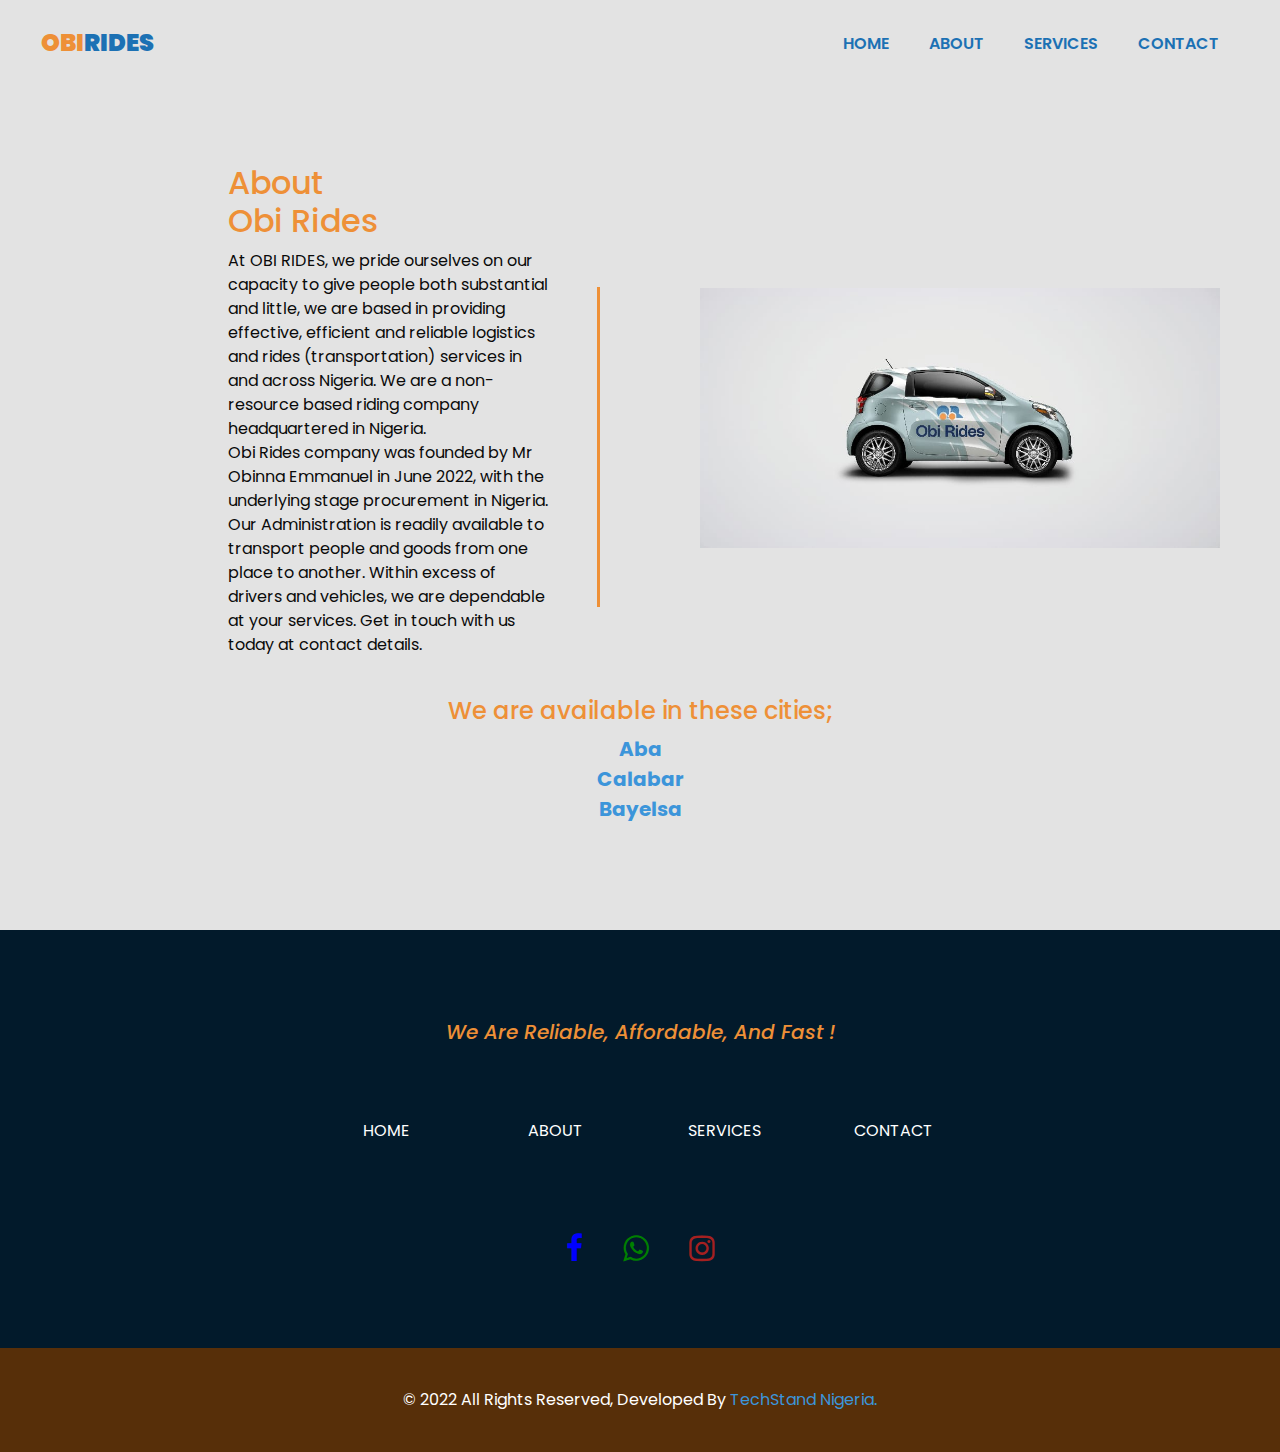
<file: about.html>
<!DOCTYPE html>
<html>

  <head>
    <!-- Basic -->
    <meta charset="utf-8" />
    <meta http-equiv="X-UA-Compatible" content="IE=edge" />
    <!-- Mobile Metas -->
    <meta name="viewport" content="width=device-width, initial-scale=1, shrink-to-fit=no" />
    <!-- Site Metas -->
    <meta name="keywords" content="" />
    <meta name="description" content="" />
    <meta name="author" content="" />

    <title>ObiRides</title>

    <!-- slider stylesheet -->
    <link rel="stylesheet" type="text/css"
      href="https://cdnjs.cloudflare.com/ajax/libs/OwlCarousel2/2.3.4/assets/owl.carousel.min.css" />

    <!-- bootstrap core css -->
    <link rel="stylesheet" type="text/css" href="css/bootstrap.css" />

    <!-- fonts style -->
    <link href="https://fonts.googleapis.com/css?family=Poppins:400,700&display=swap" rel="stylesheet">
    <link rel="stylesheet" href="https://cdnjs.cloudflare.com/ajax/libs/font-awesome/4.7.0/css/font-awesome.min.css">

    <!-- Custom styles for this template -->
    <link href="css/style.css" rel="stylesheet" />
    <!-- responsive style -->
    <link href="css/responsive.css" rel="stylesheet" />
  </head>

  <body class="sub_page">

    <div class="hero_area">
      <!-- header section strats -->
      <header class="header_section">
        <div class="container-fluid">
          <nav class="navbar navbar-expand-lg custom_nav-container ">
            <a class="navbar-brand text-brand" href="index.html">
              <span id="ogol"> Obi </span>
              <span id="ogoll">Rides</span>
            </a>

            <button class="navbar-toggler" type="button" data-toggle="collapse" data-target="#navbarSupportedContent"
              aria-controls="navbarSupportedContent" aria-expanded="false" aria-label="Toggle navigation">
              <span class="navbar-toggler-icon"></span>
            </button>

            <div class="collapse navbar-collapse" id="navbarSupportedContent">
              <div class="d-flex ml-auto flex-column flex-lg-row align-items-center">
                <ul class="navbar-nav  ">
                  <li class="nav-item ">
                    <a class="nav-link" href="index.html">Home <span class="sr-only">(current)</span></a>
                  </li>
                  <li class="nav-item active">
                    <a class="nav-link" href="about.html"> About</a>
                  </li>
                  <li class="nav-item">
                    <a class="nav-link" href="service.html"> Services </a>
                  </li>
                  <li class="nav-item">
                    <a class="nav-link" href="contact.html">Contact </a>
                  </li>
                </ul>
              </div>
            </div>
          </nav>
        </div>
      </header>
      <!-- end header section -->
    </div>

    <!-- about section -->

    <section class="about_section layout_padding">
      <div class="container-fluid">
        <div class="row">
          <div class="col-lg-4 col-md-5 offset-lg-2 offset-md-1">
            <div class="detail-box">
              <h2>
                About <br>
                Obi Rides
              </h2>
              <p>
                At OBI RIDES, we pride ourselves on our capacity to give people both substantial and little, we are based
                in providing effective, efficient and reliable logistics and rides (transportation) services in and across
                Nigeria.

                We are a non-resource based riding company headquartered in Nigeria.

                <!-- Notwithstanding. OBI RIDES has a capacity system deliberately suitable in all accessable areas in and
                across Nigeria. -->

                <br> 
                Obi Rides company was founded by Mr Obinna Emmanuel in June 2022, with the underlying stage procurement
                in Nigeria.

                Our Administration is readily available to transport people and goods from one place to another.

                Within excess of drivers and vehicles, we are dependable at your services.

                Get in touch with us today at contact details.
              </p>
            </div>
          </div>
          <div class="col-md-6">
            <div class="img-box">
              <img src="images/car.JPG" alt="">
            </div>
          </div>
        </div>
      </div> <br>
      <h4 class="text-center">
        We are available in these cities; 
      </h4>
      <p class="text-center cities">Aba <br> Calabar <br> Bayelsa</p> 
    </section>
   

    <!-- end about section -->

    <!-- info section -->

    <section class="info_section layout_padding-top layout_padding2-bottom">
      <div class="container">
        <div class="box">

          <div class="info_links">
            <div class="gg">
              <h2>We Are Reliable, Affordable, And Fast !</h2>
              
            </div>
            <ul>
              <li class=" ">
                <a class="" href="index.html">Home <span class="sr-only">(current)</span></a>
              </li>
              <li class="">
                <a class="" href="about.html"> About</a>
              </li>
              <li class="">
                <a class="" href="service.html"> Services </a>
              </li>
              <li class="">
                <a class="" href="contact.html">Contact </a>
              </li>
            </ul>
          </div>
          <div class="info_social">
            <div>
              <a href="https://m.facebook.com/Obi-Rides-107262828687161/">
                <i class="fa fa-facebook" aria-hidden="true" style="color:blue; font-size: 30px; margin: 20px; "></i>
              </a>
            </div>
            <div>
              <a href="https://wa.me/qr/H6SOITQIMEZ6N1">
                <i class="fa fa-whatsapp" aria-hidden="true" style="color:green; font-size: 30px; margin: 20px;"></i>
              </a>
            </div>
            
            <div>
              <a href="https://www.instagram.com/obi_rides?r=nametag">
                <i class="fa fa-instagram" aria-hidden="true" style="color:rgb(165, 32, 32); font-size: 30px; margin: 20px;"></i>
              </a>
            </div>
          </div>
        </div>
      </div>

    </section>


    

    <!-- end info section -->

    <!-- footer section -->
    <section class="container-fluid footer_section">
      <div class="container">
        <p>
          &copy; 2022 All Rights Reserved,
           Developed By <a href="https://www.linkedin.com/in/ugboizu-umezurike-83396622b">TechStand Nigeria.</a>
        </p>
      </div>
    </section>
    <!-- footer section -->

    <script type="text/javascript" src="js/jquery-3.4.1.min.js"></script>
    <script type="text/javascript" src="js/bootstrap.js"></script>
    <script type="text/javascript" src="https://cdnjs.cloudflare.com/ajax/libs/OwlCarousel2/2.3.4/owl.carousel.min.js">
    </script>


    <!-- owl carousel script -->
    <script type="text/javascript">
      $(".owl-carousel").owlCarousel({
        loop: true,
        margin: 20,
        navText: [],
        autoplay: true,
        autoplayHoverPause: true,
        responsive: {
          0: {
            items: 1
          },
          768: {
            items: 2
          },
          1000: {
            items: 2
          }
        }
      });
    </script>
    <!-- end owl carousel script -->

  </body>

</html>
</file>
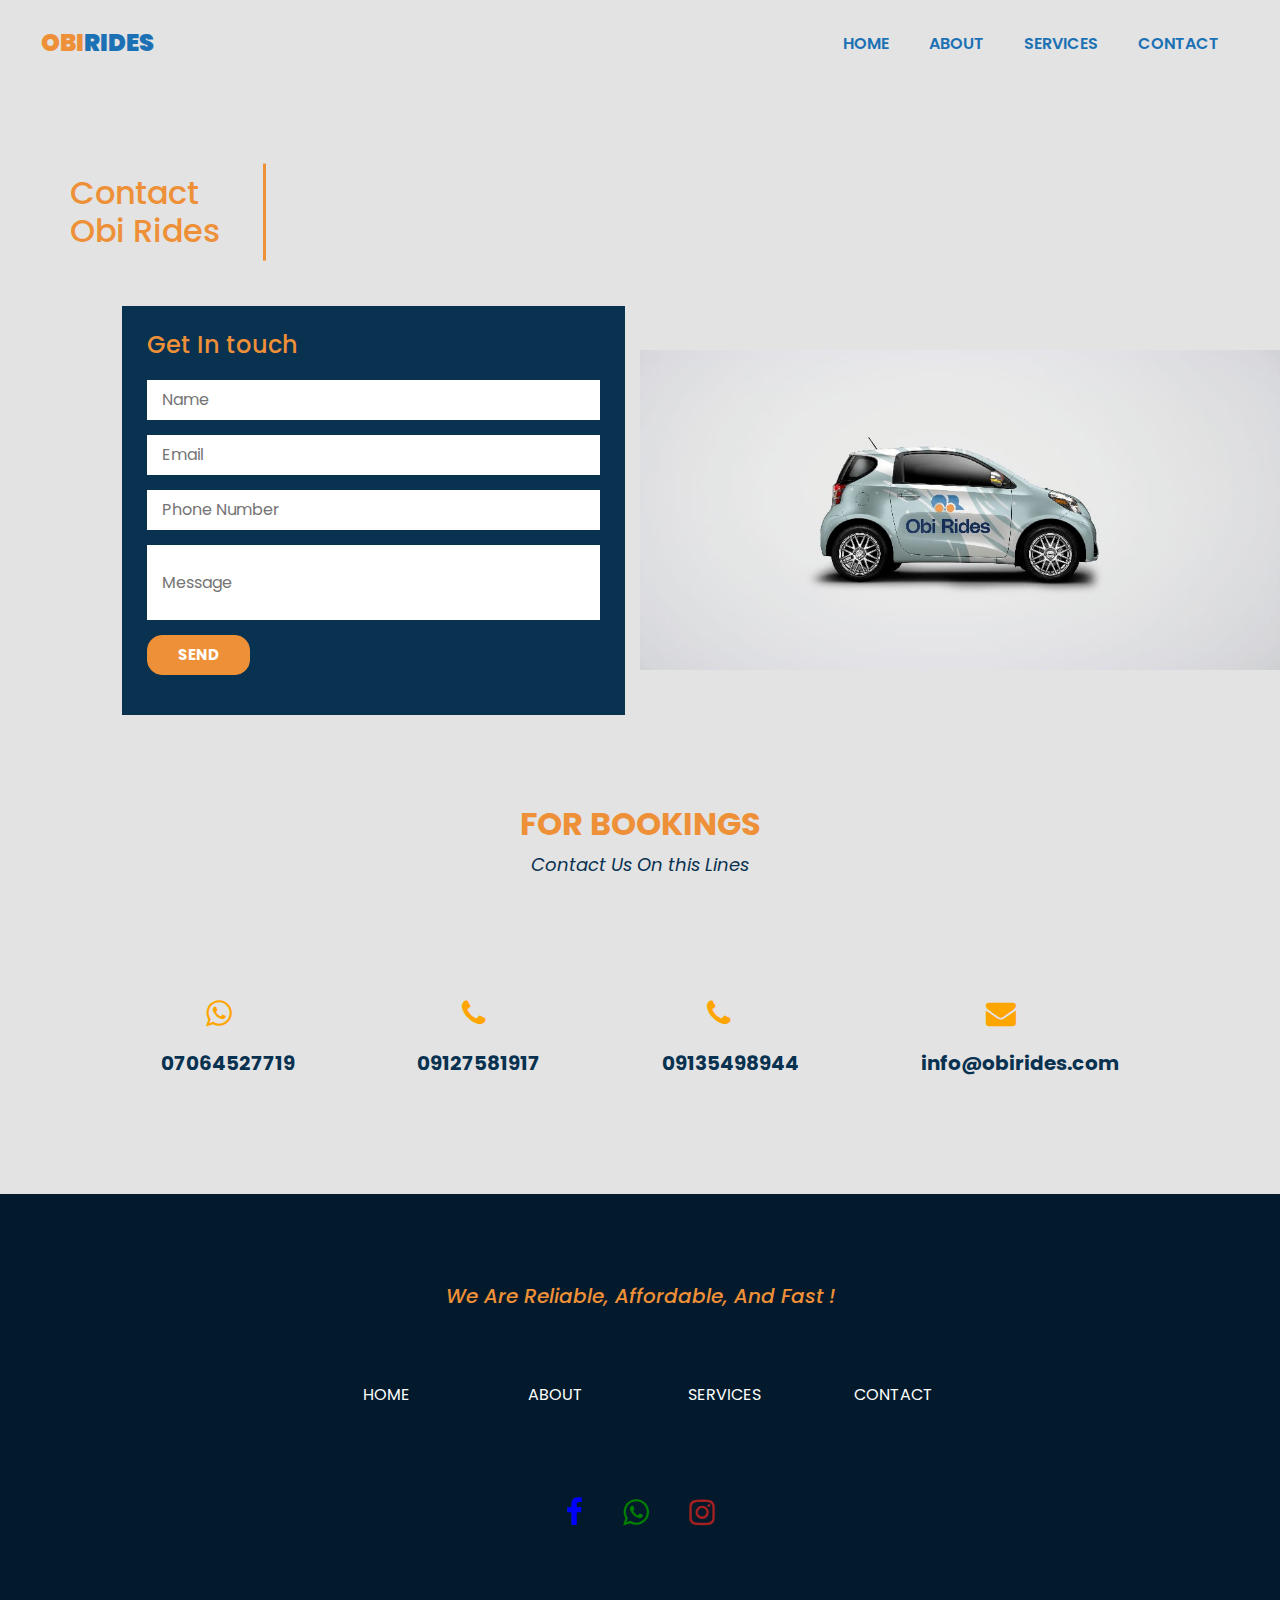
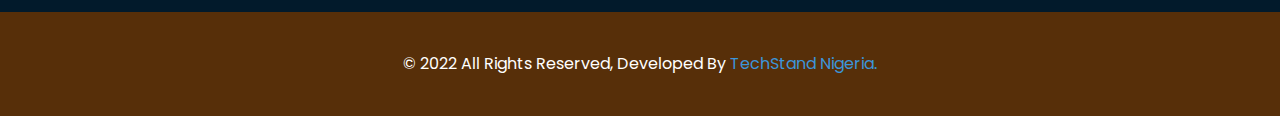
<file: contact.html>
<!DOCTYPE html>
<html>

<head>
  <!-- Basic -->
  <meta charset="utf-8" />
  <meta http-equiv="X-UA-Compatible" content="IE=edge" />
  <!-- Mobile Metas -->
  <meta name="viewport" content="width=device-width, initial-scale=1, shrink-to-fit=no" />
  <!-- Site Metas -->
  <meta name="keywords" content="" />
  <meta name="description" content="" />
  <meta name="author" content="" />

  <title>obirides.com</title>


  <!-- slider stylesheet -->
  <link rel="stylesheet" type="text/css" href="https://cdnjs.cloudflare.com/ajax/libs/OwlCarousel2/2.3.4/assets/owl.carousel.min.css" />

  <!-- bootstrap core css -->
  <link rel="stylesheet" type="text/css" href="css/bootstrap.css" />

  <!-- fonts style -->
  <link href="https://fonts.googleapis.com/css?family=Poppins:400,700&display=swap" rel="stylesheet">
  <link rel="stylesheet" href="https://cdnjs.cloudflare.com/ajax/libs/font-awesome/4.7.0/css/font-awesome.min.css">

  <!-- Custom styles for this template -->
  <link href="css/style.css" rel="stylesheet" />
  <!-- responsive style -->
  <link href="css/responsive.css" rel="stylesheet" />
</head>

<body class="sub_page">

  <div class="hero_area">
    <!-- header section strats -->
    <header class="header_section">
      <div class="container-fluid">
        <nav class="navbar navbar-expand-lg custom_nav-container ">
          <a class="navbar-brand text-brand" href="index.html">
            <span id="ogol"> Obi </span>
            <span id="ogoll">Rides</span>
          </a>
          <button class="navbar-toggler" type="button" data-toggle="collapse" data-target="#navbarSupportedContent" aria-controls="navbarSupportedContent" aria-expanded="false" aria-label="Toggle navigation">
            <span class="navbar-toggler-icon"></span>
          </button>

          <div class="collapse navbar-collapse" id="navbarSupportedContent">
            <div class="d-flex ml-auto flex-column flex-lg-row align-items-center">
              <ul class="navbar-nav  ">
                <li class="nav-item ">
                  <a class="nav-link" href="index.html">Home <span class="sr-only">(current)</span></a>
                </li>
                <li class="nav-item">
                  <a class="nav-link" href="about.html"> About</a>
                </li>
                <li class="nav-item">
                  <a class="nav-link" href="service.html"> Services </a>
                </li>
                <li class="nav-item active">
                  <a class="nav-link" href="contact.html">Contact</a>
                </li>
              </ul>
            </div>
          </div>
        </nav>
      </div>
    </header>
    <!-- end header section -->
  </div>

  <!-- contact section -->

  <section class="contact_section layout_padding">
    <div class="container">
      <div class="heading_container">
        <h2>
          Contact <br>
          Obi Rides
        </h2>
      </div>
    </div>
    <div class="container-fluid">
      <div class="row">
        <div class="col-md-5  offset-md-1">
          <div class="contact_form">
            <h4>
              Get In touch
            </h4>
            <form action="https://getform.io/f/2b7813c0-aff8-4a9d-9262-409c70ee3814"  method="POST">
              <input type="text" placeholder="Name" name="name">
              <input type="text" placeholder="Email" name="email">
              <input type="text" placeholder="Phone Number" name="phone" >
              <input type="text" placeholder="Message" class="message_input" name="message">
              <button>Send</button>
            </form>
          </div>
        </div>
        <div class="col-md-6 px-0">
          <div class="img-box">
            <img src="images/carr.png" alt="">
          </div>
        </div>
      </div>
    </div>
  </section>
  <!-- end contact section -->
  

    <section class="company_section">

      <div class="book">
        <h1>FOR BOOKINGS</h1>
        <p>Contact Us On this Lines</p>
      </div>
      <div class="lines">
        <a href="https://wa.me/qr/H6SOITQIMEZ6N1">
          <i class="fa fa-whatsapp" aria-hidden="true" style="color:orange; font-size: 30px; margin: 20px; margin-left: 45px;"></i>
          <p>07064527719</p>
        </a>

        <a href="tel:09127581917">
          <i class="fa fa-phone" aria-hidden="true" style="color: orange; font-size: 30px; margin: 20px; margin-left: 45px;"></i>
          <p>09127581917</p>
        </a>

        <a href="tel:07064527719">
          <i class="fa fa-phone" aria-hidden="true" style="color: orange; font-size: 30px; margin: 20px; margin-left: 45px;"></i>
          <p>09135498944</p>
        </a>

        <a href="mailto:info@obirides.com">
          <i class="fa fa-envelope" aria-hidden="true" style="color:orange; font-size: 30px; margin: 20px; margin-left: 65px;"></i>
          <p>info@obirides.com</p>
        </a>
      </div>
    </section>

  <!-- info section -->

  <section class="info_section layout_padding-top layout_padding2-bottom">
    <div class="container">
      <div class="box">
        <div class="info_links">
          <div class="gg">
            <h2>We Are Reliable, Affordable, And Fast !</h2>
          </div>
          <ul>
            <li class=" ">
              <a class="" href="index.html">Home <span class="sr-only">(current)</span></a>
            </li>
            <li class="">
              <a class="" href="about.html"> About</a>
            </li>
            <li class="">
              <a class="" href="service.html"> Services </a>
            </li>
            <li class="">
              <a class="" href="contact.html">Contact </a>
            </li>
          </ul>
        </div>
        <div class="info_social">
          <div>
            <a href="https://m.facebook.com/Obi-Rides-107262828687161/">
              <i class="fa fa-facebook" aria-hidden="true" style="color:blue; font-size: 30px; margin: 20px; "></i>
            </a>
          </div>
          <div>
            <a href="https://wa.me/qr/H6SOITQIMEZ6N1">
              <i class="fa fa-whatsapp" aria-hidden="true" style="color:green; font-size: 30px; margin: 20px;"></i>
            </a>
          </div>
          
          <div>
            <a href="https://www.instagram.com/obi_rides?r=nametag">
              <i class="fa fa-instagram" aria-hidden="true" style="color:rgb(165, 32, 32); font-size: 30px; margin: 20px;"></i>
            </a>
          </div>
        </div>
      </div>
    </div>

  </section>

  <!-- end info section -->

  <!-- footer section -->
  <section class="container-fluid footer_section">
    <div class="container">
      <p>
        &copy; 2022 All Rights Reserved,
        Developed By <a href="https://www.linkedin.com/in/ugboizu-umezurike-83396622b">TechStand Nigeria.</a>
      </p>
    </div>
  </section>
  <!-- footer section -->

  <script type="text/javascript" src="js/jquery-3.4.1.min.js"></script>
  <script type="text/javascript" src="js/bootstrap.js"></script>
  <script type="text/javascript" src="https://cdnjs.cloudflare.com/ajax/libs/OwlCarousel2/2.3.4/owl.carousel.min.js">
  </script>


  <!-- owl carousel script -->
  <script type="text/javascript">
    $(".owl-carousel").owlCarousel({
      loop: true,
      margin: 20,
      navText: [],
      autoplay: true,
      autoplayHoverPause: true,
      responsive: {
        0: {
          items: 1
        },
        768: {
          items: 2
        },
        1000: {
          items: 2
        }
      }
    });
  </script>
  <!-- end owl carousel script -->
 
  <!--  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  -->

</body>

</html>
</file>
<file: css/style.css>
html {
  overflow-x: hidden;
}

header {
  background-color: #e3e3e3;
}

body {
  font-family: "Poppins", sans-serif;
  background-color: #e3e3e3;
  /* color: #fdfafa; */
  /* background-color: #E3E3E3);  */
}

h5,
h3 {
  color: rgb(238, 144, 55);
}

.layout_padding {
  padding: 90px 0;
}

.layout_padding2 {
  padding: 45px 0;
}

.layout_padding2-top {
  padding-top: 45px;
}

.layout_padding2-bottom {
  padding-bottom: 45px;
}

.layout_padding-top {
  padding-top: 90px;
}

.layout_padding-bottom {
  padding-bottom: 90px;
}

.heading_container {
  display: -webkit-box;
  display: -ms-flexbox;
  display: flex;
  margin-bottom: 45px;
}

.heading_container h2 {
  position: relative;
  margin: 0;
  padding: 10px 0;
  color: rgb(238, 144, 55);
}

.heading_container h2::before {
  content: "";
  position: absolute;
  width: 3px;
  height: 100%;
  top: 50%;
  right: -45px;
  -webkit-transform: translateY(-50%);
  transform: translateY(-50%);
  z-index: 1;
  background-color: rgb(238, 144, 55);
  background-repeat: no-repeat;
}

/*header section*/
.hero_area {
  min-height: 100vh;
  position: relative;
  background-color: #e3e3e3;
  background-size: cover;
}

.hero_area::before {
  content: "";
  position: absolute;
  top: 0;
  left: 0;
  height: 100%;
  width: 65%;
  background-color: #e3e3e3;
  background-size: 100%;
  background-repeat: no-repeat;
}

.sub_page .hero_area {
  min-height: auto;
  background-image: none;
  /* background-color: rgb(245, 144, 126); */
}

.sub_page .service_section {
  margin: 45px auto;
}

.header_section .container-fluid {
  padding-right: 25px;
  padding-left: 25px;
}

.header_section .nav_container {
  margin: 0 auto;
}

.custom_nav-container .navbar-nav .nav-item .nav-link {
  margin: 10px 20px;
  padding: 0;
  color: rgb(28, 113, 180);
  font-weight: 600;
  text-align: center;
  position: relative;
  text-transform: uppercase;
}

.custom_nav-container .navbar-nav .nav-item .nav-link:hover {
  color: rgb(253, 143, 40);
}

a,
a:hover,
a:focus {
  text-decoration: none;
}

a:hover,
a:focus {
  color: initial;
}

.btn,
.btn:focus {
  outline: none !important;
  -webkit-box-shadow: none;
  box-shadow: none;
}

.custom_nav-container .nav_search-btn {
  background-image: url(../images/search-icon.png);
  background-size: 20px;
  background-repeat: no-repeat;
  background-position: center 5px;
  width: 35px;
  height: 35px;
  padding: 0;
  border: none;
}

.navbar-brand {
  display: -webkit-box;
  display: -ms-flexbox;
  display: flex;
}

.navbar-brand span {
  font-size: 24px;
  font-weight: 900;
  text-transform: uppercase;
}

#ogol {
  color: rgb(238, 144, 55);
}

#ogol:hover {
  color: rgb(28, 113, 180);
}

#ogoll {
  color: rgb(28, 113, 180);
}

.custom_nav-container {
  /* z-index: 99999; */
  padding-top: 20px;
  -webkit-box-align: end;
  -ms-flex-align: end;
  align-items: flex-end;
}

.navbar-expand-lg .navbar-collapse {
  -webkit-box-align: end;
  -ms-flex-align: end;
  align-items: flex-end;
}

.custom_nav-container .navbar-toggler {
  outline: none;
}

.custom_nav-container .navbar-toggler .navbar-toggler-icon {
  background-image: url(../images/menu.png);
  background-size: 45px;
}

/*end header section*/
/* slider section */
.slider_section {
  height: calc(100% - 80px);
  display: -webkit-box;
  display: -ms-flexbox;
  display: flex;
  -webkit-box-align: center;
  -ms-flex-align: center;
  align-items: center;
  z-index: 2;
  color: rgb(28, 113, 180);
  padding: 45px 0 75px 0;
  background-color: #e3e3e3;
}

.slider_section .row {
  -webkit-box-align: center;
  -ms-flex-align: center;
  align-items: center;
}

.slider_section div#carouselExampleIndicators {
  width: 130%;
  margin-left: -20%;
  position: unset;
}

.slider_section .box {
  padding-left: 15%;
  margin-bottom: 100px;
}

.slider_section .box .detail-box {
  padding-right: 10%;
}

.slider_section .box .detail-box h4 {
  font-weight: bold;
  margin-bottom: 0;
  color: rgb(238, 144, 55);
}

.slider_section .box .detail-box h1 {
  font-weight: bold;
  margin-bottom: 30px;
  text-transform: uppercase;
  font-size: 3rem;
}

.slider_section .box .img-box {
  /* margin-top: -100px; */
}

.slider_section .box .img-box img {
  width: 100%;
}

.slider_section .box .btn-box {
  margin-top: 15px;
}

.slider_section .box .btn-box a {
  text-align: center;
  display: inline-block;
  padding: 8px 30px;
  border: 1px solid rgb(28, 113, 180);
  background-color: transparent;
  color: rgb(28, 113, 180);
}

.slider_section .box .btn-box a:hover {
  background-color: rgb(28, 113, 180);
  color: #ffffff;
}

.slider_section .slider_form {
  width: 400px;
  padding: 25px;
  background-color: rgb(9, 49, 80);
  border-radius: 10px;
  /* margin-left: 100px; */
}

.slider_section .slider_form h4 {
  font-weight: bold;
  text-align: center;
  color: rgb(238, 144, 55);
  margin-bottom: 20px;
}

.slider_section .slider_form form {
  margin: 15px 0;
}

.slider_section .slider_form form input {
  width: 100%;
  height: 40px;
  border: none;
  outline: none;
  margin-bottom: 15px;
  padding-left: 15px;
}

.slider_section .slider_form form .btm_input {
  display: -webkit-box;
  display: -ms-flexbox;
  display: flex;
}

.slider_section .slider_form form .btm_input input {
  width: calc(95% - 116px);
  margin: 0;
  margin-right: 10px;
}

.slider_section .slider_form form .btm_input button {
  -webkit-box-flex: 1;
  -ms-flex: 1;
  flex: 1;
  min-width: 116px;
  border: none;
  outline: none;
  background-color: rgb(238, 144, 55);
  color: #ffffff;
}

.slider_section .carousel-indicators {
  /* margin: 0; */
  margin-left: 50px;
  -webkit-box-pack: start;
  -ms-flex-pack: start;
  justify-content: flex-start;
  left: 10%;
}

.slider_section .carousel-indicators li {
  width: 18px;
  height: 18px;
  border-radius: 100%;
  background-color: rgb(28, 113, 180);
  opacity: 1;
}

.slider_section .carousel-indicators li.active {
  background-color: rgb(238, 144, 55);
}

.about_section .row {
  -webkit-box-align: center;
  -ms-flex-align: center;
  align-items: center;
  /* background-color:; */
}

.about_section .detail-box {
  position: relative;
  padding-right: 75px;
}

.about_section .detail-box a {
  display: inline-block;
  padding: 8px 25px;
  border: 1px solid rgb(28, 113, 180);
  border-radius: 20px;
  background-color: transparent;
  color: rgb(28, 113, 180);
  margin-top: 25px;
}

.about_section .detail-box a:hover {
  background-color: rgb(238, 144, 55);
  color: white;
  border: none;
}

.about_section .detail-box p {
  color: #0a0a0a;
}

.about_section .detail-box h2 {
  color: rgb(238, 144, 55);
}

.about_section .detail-box::before {
  content: "";
  position: absolute;
  width: 3px;
  height: 65%;
  top: 25%;
  right: 25px;
  z-index: 1;
  background-color: rgb(238, 144, 55);
  background-repeat: no-repeat;
}

.about_section .img-box {
  padding: 75px 45px;
}

.about_section .img-box img {
  width: 100%;
  position: relative;
  z-index: 2;
}

.about_section h4 {
  color: rgb(238, 144, 55);
}

.about_section .cities {
  color: #3c95da;
}

.about_section .img-box::before {
  content: "";
  position: absolute;
  top: 0;
  left: 0;
  width: 60%;
  height: 100%;
  /* background-color: rgb(28,113,180); */
  z-index: 1;
  border-radius: 10px;
}

.mt-50 {
  margin-top: 50px;
}

.cities {
  font-size: 20px;
  font-weight: bold;
}

.counter-box i {
  font-size: 35px;
  color: #fff;
}
.counter-box h4 {
  font-size: 30px;
  font-weight: bold;
  color: #fff;
}
.counter-box span {
  color: #fff;
}

.service-arrow .block {
  padding: 70px 30px;
  text-align: center;
}
@media (max-width: 480px) {
  .service-arrow .block {
    padding: 60px 10px;
  }
}
.service-arrow .block i {
  font-size: 40px;
  display: inline-block;
  margin-bottom: 15px;
}
.service-arrow .block p {
  color: #000;
  margin-bottom: 0;
}
.service-arrow .block h3 {
  font-size: 24px;
  color: rgb(238, 144, 55);
}

.service-arrow {
  background-color: #e3e3e3;
}

.ffg {
  text-align: center;
  color: rgb(238, 144, 55);
  margin-top: 20px;
}

.service_section {
  width: 95%;
  margin: auto;
  border: 1px solid rgb(28, 113, 180);
}

.service_section .service_container {
  display: -webkit-box;
  display: -ms-flexbox;
  display: flex;
  text-align: center;
  -webkit-box-pack: justify;
  -ms-flex-pack: justify;
  justify-content: space-between;
}

.service_section .service_container .box .img-box {
  height: 85px;
  display: -webkit-box;
  display: -ms-flexbox;
  display: flex;
  -webkit-box-pack: center;
  -ms-flex-pack: center;
  justify-content: center;
  -webkit-box-align: end;
  -ms-flex-align: end;
  align-items: flex-end;
}

.service_section .service_container .box .img-box img {
  max-width: 100%;
  max-height: 100%;
}

.service_section .service_container .box .detail-box {
  margin-top: 15px;
}

.service_section .service_container .box .detail-box h5 {
  font-weight: bold;
}

.service_section .service_container .box .detail-box a {
  display: inline-block;
  padding: 7px 20px;
  border: 1px solid rgb(28, 113, 180);
  border-radius: 20px;
  background-color: transparent;
  color: rgb(28, 113, 180);
}

.service_container {
  display: flex;
  flex-wrap: wrap;
}

.service_section .service_container .box .detail-box a:hover {
  background-color: rgb(238, 144, 55);
  color: white;
  border: none;
}

.client_section .carousel-wrap {
  margin: 0 auto;
  padding: 0 5%;
  position: relative;
}

.client_section .owl-nav > div {
  margin-top: -26px;
  position: absolute;
  top: 50%;
  color: #cdcbcd;
}

.client_section .owl-carousel .owl-nav .owl-prev,
.client_section .owl-carousel .owl-nav .owl-next {
  width: 50px;
  height: 50px;
  background-color: rgb(28, 113, 180);
  background-size: 9px;
  background-position: center;
  border-radius: 100%;
  background-repeat: no-repeat;
  position: absolute;
  top: 50%;
  -webkit-transform: translateY(-50%);
  transform: translateY(-50%);
  outline: none;
}

.client_section .owl-carousel .owl-nav .owl-prev:hover,
.client_section .owl-carousel .owl-nav .owl-next:hover {
  background-color: rgb(28, 113, 180);
}

.client_section .owl-carousel .owl-nav .owl-prev {
  background-image: url(../images/prev.png);
  left: -10%;
}

.client_section .owl-carousel .owl-nav .owl-prev:hover {
  background-image: url(../images/prev-white.png);
}

.client_section .owl-carousel .owl-nav .owl-next {
  right: -10%;
  background-image: url(../images/next.png);
}

.client_section .owl-carousel .owl-nav .owl-next:hover {
  background-image: url(../images/next-white.png);
}

.client_section .box {
  padding: 35px 45px 15px 45px;
  margin: 15px;
  -webkit-box-shadow: 0 0 25px 0 rgba(0, 0, 0, 0.1);
  box-shadow: 0 0 25px 0 rgba(0, 0, 0, 0.1);
  position: relative;
}

.client_section .box .img-box {
  max-width: 125px;
  min-width: 125px;
}

.client_section .box .img-box img {
  width: 100%;
}

.client_section .box .detail-box {
  margin-top: 15px;
}

.client_section .box .detail-box img {
  width: 25px;
  color: rgb(238, 144, 55);
}

.client_section .box > div {
  position: relative;
  z-index: 2;
}

.client_section .box::after {
  content: "";
  position: absolute;
  top: 0;
  left: 0;
  width: 100%;
  height: 90px;
  background-color: rgb(28, 113, 180);
  z-index: 1;
}

.client_section .carousel-wrap {
  margin: 0 auto;
  padding: 0 5%;
  position: relative;
  margin-bottom: 45px;
}

.client_section .owl-carousel .owl-nav .owl-prev,
.client_section .owl-carousel .owl-nav .owl-next {
  width: 50px;
  height: 50px;
  background-color: rgb(28, 113, 180);
  background-size: 15px;
  background-position: center;
  border-radius: 100%;
  background-repeat: no-repeat;
  position: absolute;
  top: initial;
  bottom: -75px;
  outline: none;
}

.client_section .owl-carousel .owl-nav .owl-prev:hover,
.client_section .owl-carousel .owl-nav .owl-next:hover {
  background-color: rgb(238, 144, 55);
}

.client_section .owl-carousel .owl-nav .owl-prev {
  background-image: url(../images/prev.png);
  left: -5%;
}

.client_section .owl-carousel .owl-nav .owl-next {
  left: calc(-5% + 55px);
  background-image: url(../images/next.png);
}

.client_section .owl-carousel .owl-dots.disabled,
.client_section .owl-carousel .owl-nav.disabled {
  display: block;
}

.contact_section .row {
  -webkit-box-align: center;
  -ms-flex-align: center;
  align-items: center;
}

.book h1 {
  text-align: center;
  font-size: 2rem;
  font-weight: bold;
  color: rgb(238, 144, 55);
}

.book p {
  font-style: italic;
  font-size: 18px;
  font-weight: 400;
  color: rgb(9, 49, 80);
  text-align: center;
}

.gg h2 {
  text-align: center;
  font-style: italic;
  font-size: 20px;
  color: rgb(238, 144, 55);
  margin-bottom: 50px;
}

.lines {
  display: flex;
  justify-content: space-around;
  margin: 100px;
}

.lines p {
  font-weight: bold;
  font-size: 20px;
  color: rgb(9, 49, 80);
}



.contact_section .contact_form {
  padding: 25px;
  background-color: rgb(9, 49, 80);
}

.contact_section .contact_form h4 {
  color: rgb(238, 144, 55);
  margin-bottom: 20px;
}

.contact_section .contact_form form {
  margin: 15px 0;
}

.contact_section .contact_form form input {
  width: 100%;
  height: 40px;
  border: none;
  outline: none;
  margin-bottom: 15px;
  padding-left: 15px;
}

.contact_section .contact_form form input.message_input {
  height: 75px;
}

.contact_section .contact_form form button {
  padding: 8px 30px;
  border: 1px solid rgb(238, 144, 55);
  outline: none;
  background-color: rgb(238, 144, 55);
  border-radius: 15px;
  color: white;
  font-size: 15px;
  text-transform: uppercase;
  font-weight: bold;
}

.contact_section .contact_form form button:hover {
  background-color: rgb(238, 128, 26);
  border: 1px solid rgb(238, 128, 26);
}

.contact_section .img-box img {
  width: 100%;
}

.app_section {
  background-color: rgb(28, 113, 180);
  color: white;
}

.app_section .row {
  -webkit-box-align: center;
  -ms-flex-align: center;
  align-items: center;
}

.app_section .detail-box h2 {
  color: white;
  text-transform: uppercase;
  font-weight: bold;
}

.app_section .detail-box .text-box {
  margin-top: 25px;
}

.app_section .detail-box .text-box h5 {
  text-transform: uppercase;
  font-weight: bold;
  text-decoration: underline;
}

.app_section .detail-box .btn-box {
  margin: 25px -5px 0 -5px;
  display: -webkit-box;
  display: -ms-flexbox;
  display: flex;
}

.app_section .detail-box .btn-box a {
  margin: 5px;
}

.app_section .img-box {
  display: -webkit-box;
  display: -ms-flexbox;
  display: flex;
  -webkit-box-pack: center;
  -ms-flex-pack: center;
  justify-content: center;
  -webkit-box-align: center;
  -ms-flex-align: center;
  align-items: center;
}

.app_section .img-box img {
  max-width: 60%;
}

.why_section .why_container {
  padding-left: 10%;
}

.why_section .box {
  display: -webkit-box;
  display: -ms-flexbox;
  display: flex;
  -webkit-box-align: center;
  -ms-flex-align: center;
  align-items: center;
}

.why_section .box .img-box {
  min-width: 90px;
  min-height: 90px;
  background-color: rgb(28, 113, 180);
  color: rgb(253, 143, 40);
  border-radius: 100%;
  display: -webkit-box;
  display: -ms-flexbox;
  display: flex;
  -webkit-box-pack: center;
  -ms-flex-pack: center;
  justify-content: center;
  -webkit-box-align: center;
  -ms-flex-align: center;
  align-items: center;
  margin-right: 45px;
}

.why_section .box .img-box img {
  max-width: 30px;
  -webkit-transition: all 1s;
  transition: all 1s;
}

.why_section .box .img-box .img-2 {
  display: none;
  opacity: 0;
}

.why_section .box .detail-box h5 {
  font-weight: bold;
}

.why_section .box .detail-box p {
  margin: 0;
  color: rgb(2, 2, 95);
}

.why_section .box:nth-child(2) {
  margin: 35px 0;
}

.why_section .box:hover .img-box {
  background-color: rgb(253, 143, 40);
  color: rgb(28, 113, 180);
}

.why_section .box:hover .img-box .img-1 {
  display: none;
  opacity: 0;
}

.why_section .box:hover .img-box .img-2 {
  display: -webkit-inline-box;
  display: -ms-inline-flexbox;
  display: inline-flex;
  opacity: 1;
}

/* info section */
.info_section {
  background-color: rgb(2, 26, 43);
  color: #ffffff;
}

.info_section .box {
  width: 100%;
  max-width: 675px;
  margin: 0 auto;
}

.info_section .info_links ul {
  padding: 0;
  display: -webkit-box;
  display: -ms-flexbox;
  display: flex;
  -ms-flex-wrap: wrap;
  flex-wrap: wrap;
}

.info_section .info_links ul li {
  list-style-type: none;
  -webkit-box-flex: 1;
  -ms-flex: 1;
  flex: 1;
  text-align: center;
  display: -webkit-box;
  display: -ms-flexbox;
  display: flex;
  -webkit-box-pack: center;
  -ms-flex-pack: center;
  justify-content: center;
}

.info_section .info_links ul li a {
  color: #ffffff;
  text-transform: uppercase;
  padding: 10px;
}

.info_section .info_links ul li a:hover {
  color: rgb(253, 143, 40);
  font-weight: bolder;
}

.info_section .info_links a {
  display: -webkit-box;
  display: -ms-flexbox;
  display: flex;
  -webkit-box-align: center;
  -ms-flex-align: center;
  align-items: center;
  margin: 15px 0;
}

.info_section .info_social {
  display: -webkit-box;
  display: -ms-flexbox;
  display: flex;
  -webkit-box-pack: center;
  -ms-flex-pack: center;
  justify-content: center;
  margin: 45px auto 20px auto;
}

.info_section .info_social img {
  width: 35px;
  margin: 0 7px;
}

/* end info section */

/* footer section*/
.footer_section {
  background-color: rgb(87, 47, 9);
  display: -webkit-box;
  display: -ms-flexbox;
  display: flex;
  -webkit-box-pack: center;
  -ms-flex-pack: center;
  justify-content: center;
  position: relative;
  padding-top: -50px;
}

.footer_section p {
  color: white;
  margin: 0 auto;
  text-align: center;
  padding: 40px 0;
  width: 55%;
}

.footer_section a {
  color: #3c95da;
}
/*# sourceMappingURL=style.css.map */
</file>
<file: css/responsive.css>
@media (max-width: 1120px) {}

@media (max-width: 992px) {
  .hero_area {
    min-height: auto;
  }

  .hero_area::before {
    width: 100%;
  }

  .slider_section .slider_form {
    width: 100%;
    max-width: 550px;
    margin-top: 45px;
    margin-bottom: 75px;
  }

  .slider_section .carousel-indicators {
    left: 0;
    justify-content: center;
  }

  .news_section .news_container {
    flex-direction: column;
  }

  .news_section .news_container .box:nth-child(2) {
    margin-top: 75px;
    margin-bottom: 75px;
  }

  .contact_section .contact_form {
    padding: 25px 15px;
    margin: 0 auto;
    max-width: 475px;
  }

  .why_section .why_container {
    padding: 0;
  }

  .info_section .box {
    width: 100%;
  }

  .footer_section p {
    width: 100%;
  }
}



@media (max-width: 768px) {

  .about_section .detail-box {
    padding: 0;
    margin-bottom: 45px;
  }

  .about_section .detail-box::before {
    right: -5px;
  }

  .about_section .img-box {
    padding: 45px 0;
  }

  .service_section .service_container .box:nth-child(2) {
    margin: 45px 0;
  }

  .service_section .service_container {
    flex-direction: column;
  }

  .contact_section .img-box {
    padding-left: 25px;
    margin-top: 35px;
  }

  .app_section .detail-box {
    margin-bottom: 35px;
  }

  .info_section .info_links ul {
    flex-direction: column;
    align-items: center;
  }
   .company_section .lines{
    flex-direction: column;
    align-items: center;
  }


}

@media (max-width: 576px) {
  .news_section .news_container {
    padding: 0;
  }
}

@media (max-width: 480px) {}

@media (max-width: 420px) {
  .why_section .box {
    flex-direction: column;
    align-items: center;
    text-align: center;
  }

  .why_section .box .img-box {
    margin: 0;
    margin-bottom: 25px;
  }
}

@media (max-width: 360px) {
  .app_section .detail-box .btn-box {
    flex-direction: column;
    align-items: center;
  }
}

@media (min-width: 1200px) {
  .container {
    max-width: 1170px;
  }
}
</file>
